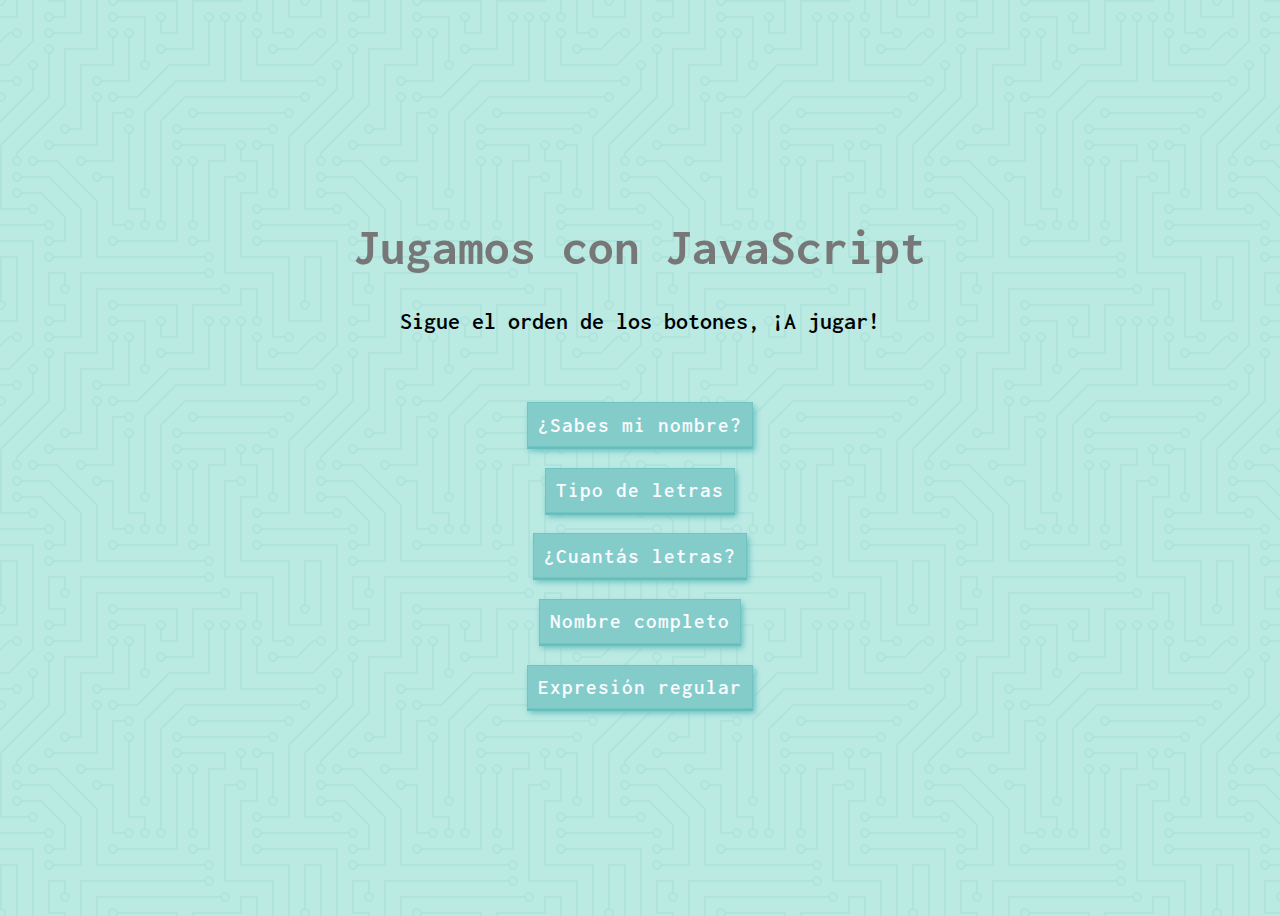
<file: nivell3/index.html>
<!DOCTYPE html>
<html lang="es">
<head>
    <meta charset="UTF-8">
    <meta name="viewport" content="width=device-width, initial-scale=1.0">
    <title>Lletres Repetides</title>
    <link href="https://fonts.googleapis.com/css2?family=Inconsolata:wght@200;300;500&family=Montserrat:wght@400;600&display=swap" rel="stylesheet">

    <!--CUSTOM CSS-->
    <link rel="stylesheet" href="./styles/css/main.css">
</head>
<body>
    <hgroup>
        <h1>Jugamos con JavaScript</h1>
        <h2>Sigue el orden de los botones, ¡A jugar!</h2>
    </hgroup>

    <article>
         <section>
            <input type="button" id="nombre" value="¿Sabes mi nombre?">
            <article class="answer" id="nombreText"></article>
        </section>
        <section>
            <input type="button" id="tipoLetra" value="Tipo de letras">
            <article class="answer" id="letraText"></article>
         </section>    
        <section> 
            <input type="button" id="numLetra" value="¿Cuantás letras?">
            <article class="answer" id="letraNum"></article>
        </section> 
        <section>
            <input type="button" id="fullName" value="Nombre completo">
            <article class="answer" id="fullText"></article>
        </section>
        <section>
            <input type="button" id="exp" value="Expresión regular">
            <article class="answer" id="expText"></article>
        </section>
    </article>  
</body>

<script src="js/main.js"></script>
</html>
</file>
<file: nivell3/styles/css/main.css>
body {
  background-color: #bbeae3;
  background-image: url("data:image/svg+xml,%3Csvg xmlns='http://www.w3.org/2000/svg' viewBox='0 0 304 304' width='304' height='304'%3E%3Cpath fill='%2379c7c5' fill-opacity='0.18' d='M44.1 224a5 5 0 1 1 0 2H0v-2h44.1zm160 48a5 5 0 1 1 0 2H82v-2h122.1zm57.8-46a5 5 0 1 1 0-2H304v2h-42.1zm0 16a5 5 0 1 1 0-2H304v2h-42.1zm6.2-114a5 5 0 1 1 0 2h-86.2a5 5 0 1 1 0-2h86.2zm-256-48a5 5 0 1 1 0 2H0v-2h12.1zm185.8 34a5 5 0 1 1 0-2h86.2a5 5 0 1 1 0 2h-86.2zM258 12.1a5 5 0 1 1-2 0V0h2v12.1zm-64 208a5 5 0 1 1-2 0v-54.2a5 5 0 1 1 2 0v54.2zm48-198.2V80h62v2h-64V21.9a5 5 0 1 1 2 0zm16 16V64h46v2h-48V37.9a5 5 0 1 1 2 0zm-128 96V208h16v12.1a5 5 0 1 1-2 0V210h-16v-76.1a5 5 0 1 1 2 0zm-5.9-21.9a5 5 0 1 1 0 2H114v48H85.9a5 5 0 1 1 0-2H112v-48h12.1zm-6.2 130a5 5 0 1 1 0-2H176v-74.1a5 5 0 1 1 2 0V242h-60.1zm-16-64a5 5 0 1 1 0-2H114v48h10.1a5 5 0 1 1 0 2H112v-48h-10.1zM66 284.1a5 5 0 1 1-2 0V274H50v30h-2v-32h18v12.1zM236.1 176a5 5 0 1 1 0 2H226v94h48v32h-2v-30h-48v-98h12.1zm25.8-30a5 5 0 1 1 0-2H274v44.1a5 5 0 1 1-2 0V146h-10.1zm-64 96a5 5 0 1 1 0-2H208v-80h16v-14h-42.1a5 5 0 1 1 0-2H226v18h-16v80h-12.1zm86.2-210a5 5 0 1 1 0 2H272V0h2v32h10.1zM98 101.9V146H53.9a5 5 0 1 1 0-2H96v-42.1a5 5 0 1 1 2 0zM53.9 34a5 5 0 1 1 0-2H80V0h2v34H53.9zm60.1 3.9V66H82v64H69.9a5 5 0 1 1 0-2H80V64h32V37.9a5 5 0 1 1 2 0zM101.9 82a5 5 0 1 1 0-2H128V37.9a5 5 0 1 1 2 0V82h-28.1zm16-64a5 5 0 1 1 0-2H146v44.1a5 5 0 1 1-2 0V18h-26.1zm102.2 270a5 5 0 1 1 0 2H98v14h-2v-16h124.1zM242 149.9V160h16v34h-16v62h48v48h-2v-46h-48v-66h16v-30h-16v-12.1a5 5 0 1 1 2 0zM53.9 18a5 5 0 1 1 0-2H64V2H48V0h18v18H53.9zm112 32a5 5 0 1 1 0-2H192V0h50v2h-48v48h-28.1zm-48-48a5 5 0 0 1-9.8-2h2.07a3 3 0 1 0 5.66 0H178v34h-18V21.9a5 5 0 1 1 2 0V32h14V2h-58.1zm0 96a5 5 0 1 1 0-2H137l32-32h39V21.9a5 5 0 1 1 2 0V66h-40.17l-32 32H117.9zm28.1 90.1a5 5 0 1 1-2 0v-76.51L175.59 80H224V21.9a5 5 0 1 1 2 0V82h-49.59L146 112.41v75.69zm16 32a5 5 0 1 1-2 0v-99.51L184.59 96H300.1a5 5 0 0 1 3.9-3.9v2.07a3 3 0 0 0 0 5.66v2.07a5 5 0 0 1-3.9-3.9H185.41L162 121.41v98.69zm-144-64a5 5 0 1 1-2 0v-3.51l48-48V48h32V0h2v50H66v55.41l-48 48v2.69zM50 53.9v43.51l-48 48V208h26.1a5 5 0 1 1 0 2H0v-65.41l48-48V53.9a5 5 0 1 1 2 0zm-16 16V89.41l-34 34v-2.82l32-32V69.9a5 5 0 1 1 2 0zM12.1 32a5 5 0 1 1 0 2H9.41L0 43.41V40.6L8.59 32h3.51zm265.8 18a5 5 0 1 1 0-2h18.69l7.41-7.41v2.82L297.41 50H277.9zm-16 160a5 5 0 1 1 0-2H288v-71.41l16-16v2.82l-14 14V210h-28.1zm-208 32a5 5 0 1 1 0-2H64v-22.59L40.59 194H21.9a5 5 0 1 1 0-2H41.41L66 216.59V242H53.9zm150.2 14a5 5 0 1 1 0 2H96v-56.6L56.6 162H37.9a5 5 0 1 1 0-2h19.5L98 200.6V256h106.1zm-150.2 2a5 5 0 1 1 0-2H80v-46.59L48.59 178H21.9a5 5 0 1 1 0-2H49.41L82 208.59V258H53.9zM34 39.8v1.61L9.41 66H0v-2h8.59L32 40.59V0h2v39.8zM2 300.1a5 5 0 0 1 3.9 3.9H3.83A3 3 0 0 0 0 302.17V256h18v48h-2v-46H2v42.1zM34 241v63h-2v-62H0v-2h34v1zM17 18H0v-2h16V0h2v18h-1zm273-2h14v2h-16V0h2v16zm-32 273v15h-2v-14h-14v14h-2v-16h18v1zM0 92.1A5.02 5.02 0 0 1 6 97a5 5 0 0 1-6 4.9v-2.07a3 3 0 1 0 0-5.66V92.1zM80 272h2v32h-2v-32zm37.9 32h-2.07a3 3 0 0 0-5.66 0h-2.07a5 5 0 0 1 9.8 0zM5.9 0A5.02 5.02 0 0 1 0 5.9V3.83A3 3 0 0 0 3.83 0H5.9zm294.2 0h2.07A3 3 0 0 0 304 3.83V5.9a5 5 0 0 1-3.9-5.9zm3.9 300.1v2.07a3 3 0 0 0-1.83 1.83h-2.07a5 5 0 0 1 3.9-3.9zM97 100a3 3 0 1 0 0-6 3 3 0 0 0 0 6zm0-16a3 3 0 1 0 0-6 3 3 0 0 0 0 6zm16 16a3 3 0 1 0 0-6 3 3 0 0 0 0 6zm16 16a3 3 0 1 0 0-6 3 3 0 0 0 0 6zm0 16a3 3 0 1 0 0-6 3 3 0 0 0 0 6zm-48 32a3 3 0 1 0 0-6 3 3 0 0 0 0 6zm16 16a3 3 0 1 0 0-6 3 3 0 0 0 0 6zm32 48a3 3 0 1 0 0-6 3 3 0 0 0 0 6zm-16 16a3 3 0 1 0 0-6 3 3 0 0 0 0 6zm32-16a3 3 0 1 0 0-6 3 3 0 0 0 0 6zm0-32a3 3 0 1 0 0-6 3 3 0 0 0 0 6zm16 32a3 3 0 1 0 0-6 3 3 0 0 0 0 6zm32 16a3 3 0 1 0 0-6 3 3 0 0 0 0 6zm0-16a3 3 0 1 0 0-6 3 3 0 0 0 0 6zm-16-64a3 3 0 1 0 0-6 3 3 0 0 0 0 6zm16 0a3 3 0 1 0 0-6 3 3 0 0 0 0 6zm16 96a3 3 0 1 0 0-6 3 3 0 0 0 0 6zm0 16a3 3 0 1 0 0-6 3 3 0 0 0 0 6zm16 16a3 3 0 1 0 0-6 3 3 0 0 0 0 6zm16-144a3 3 0 1 0 0-6 3 3 0 0 0 0 6zm0 32a3 3 0 1 0 0-6 3 3 0 0 0 0 6zm16-32a3 3 0 1 0 0-6 3 3 0 0 0 0 6zm16-16a3 3 0 1 0 0-6 3 3 0 0 0 0 6zm-96 0a3 3 0 1 0 0-6 3 3 0 0 0 0 6zm0 16a3 3 0 1 0 0-6 3 3 0 0 0 0 6zm16-32a3 3 0 1 0 0-6 3 3 0 0 0 0 6zm96 0a3 3 0 1 0 0-6 3 3 0 0 0 0 6zm-16-64a3 3 0 1 0 0-6 3 3 0 0 0 0 6zm16-16a3 3 0 1 0 0-6 3 3 0 0 0 0 6zm-32 0a3 3 0 1 0 0-6 3 3 0 0 0 0 6zm0-16a3 3 0 1 0 0-6 3 3 0 0 0 0 6zm-16 0a3 3 0 1 0 0-6 3 3 0 0 0 0 6zm-16 0a3 3 0 1 0 0-6 3 3 0 0 0 0 6zm-16 0a3 3 0 1 0 0-6 3 3 0 0 0 0 6zM49 36a3 3 0 1 0 0-6 3 3 0 0 0 0 6zm-32 0a3 3 0 1 0 0-6 3 3 0 0 0 0 6zm32 16a3 3 0 1 0 0-6 3 3 0 0 0 0 6zM33 68a3 3 0 1 0 0-6 3 3 0 0 0 0 6zm16-48a3 3 0 1 0 0-6 3 3 0 0 0 0 6zm0 240a3 3 0 1 0 0-6 3 3 0 0 0 0 6zm16 32a3 3 0 1 0 0-6 3 3 0 0 0 0 6zm-16-64a3 3 0 1 0 0-6 3 3 0 0 0 0 6zm0 16a3 3 0 1 0 0-6 3 3 0 0 0 0 6zm-16-32a3 3 0 1 0 0-6 3 3 0 0 0 0 6zm80-176a3 3 0 1 0 0-6 3 3 0 0 0 0 6zm16 0a3 3 0 1 0 0-6 3 3 0 0 0 0 6zm-16-16a3 3 0 1 0 0-6 3 3 0 0 0 0 6zm32 48a3 3 0 1 0 0-6 3 3 0 0 0 0 6zm16-16a3 3 0 1 0 0-6 3 3 0 0 0 0 6zm0-32a3 3 0 1 0 0-6 3 3 0 0 0 0 6zm112 176a3 3 0 1 0 0-6 3 3 0 0 0 0 6zm-16 16a3 3 0 1 0 0-6 3 3 0 0 0 0 6zm0 16a3 3 0 1 0 0-6 3 3 0 0 0 0 6zm0 16a3 3 0 1 0 0-6 3 3 0 0 0 0 6zM17 180a3 3 0 1 0 0-6 3 3 0 0 0 0 6zm0 16a3 3 0 1 0 0-6 3 3 0 0 0 0 6zm0-32a3 3 0 1 0 0-6 3 3 0 0 0 0 6zm16 0a3 3 0 1 0 0-6 3 3 0 0 0 0 6zM17 84a3 3 0 1 0 0-6 3 3 0 0 0 0 6zm32 64a3 3 0 1 0 0-6 3 3 0 0 0 0 6zm16-16a3 3 0 1 0 0-6 3 3 0 0 0 0 6z'%3E%3C/path%3E%3C/svg%3E");
  display: flex;
  flex-direction: column;
  justify-content: center;
  align-items: center;
  height: 100vh; }
  body hgroup {
    text-align: center;
    padding-bottom: 3rem; }
    body hgroup h1 {
      font-family: "Inconsolata", monospace;
      color: #777777;
      font-size: 3.200rem; }
      body hgroup h1::-moz-selection {
        background-color: #79C7C5;
        color: #F9FBFF; }
      body hgroup h1::selection {
        background-color: #79C7C5;
        color: #F9FBFF; }
    body hgroup h2 {
      font-family: "Inconsolata", monospace;
      font-weight: 600; }
      body hgroup h2::-moz-selection {
        background-color: #79C7C5;
        color: #F9FBFF; }
      body hgroup h2::selection {
        background-color: #79C7C5;
        color: #F9FBFF; }
  body > article {
    width: 98vw;
    border-radius: 20px;
    display: flex;
    justify-content: space-around;
    align-items: center; }
    @media screen and (max-width: 1370px) {
      body > article {
        flex-direction: column; } }
    body > article section {
      text-align: center; }

input[type="button"] {
  background-color: #84ccca;
  font-family: "Inconsolata", monospace;
  font-weight: 600;
  color: #F9FBFF;
  font-size: 1.300rem;
  border: 1px solid #72c4c2;
  padding: 0.650rem;
  box-shadow: 0px 2px 0 #67bfbd, 2px 4px 6px #67bfbd;
  letter-spacing: 1px;
  transition: all 150ms linear;
  cursor: pointer; }
  input[type="button"]:hover {
    background: #74c5c3;
    border: 1px solid #79c7c5;
    box-shadow: 1px 1px 2px rgba(255, 255, 255, 0.2);
    color: #bdd0d0;
    text-decoration: none;
    text-shadow: -1px -1px 0 #48aca9;
    transition: all 200ms linear; }

.answer {
  font-family: "Inconsolata", monospace;
  font-size: 1.100rem;
  padding: 0.650rem; }
</file>
